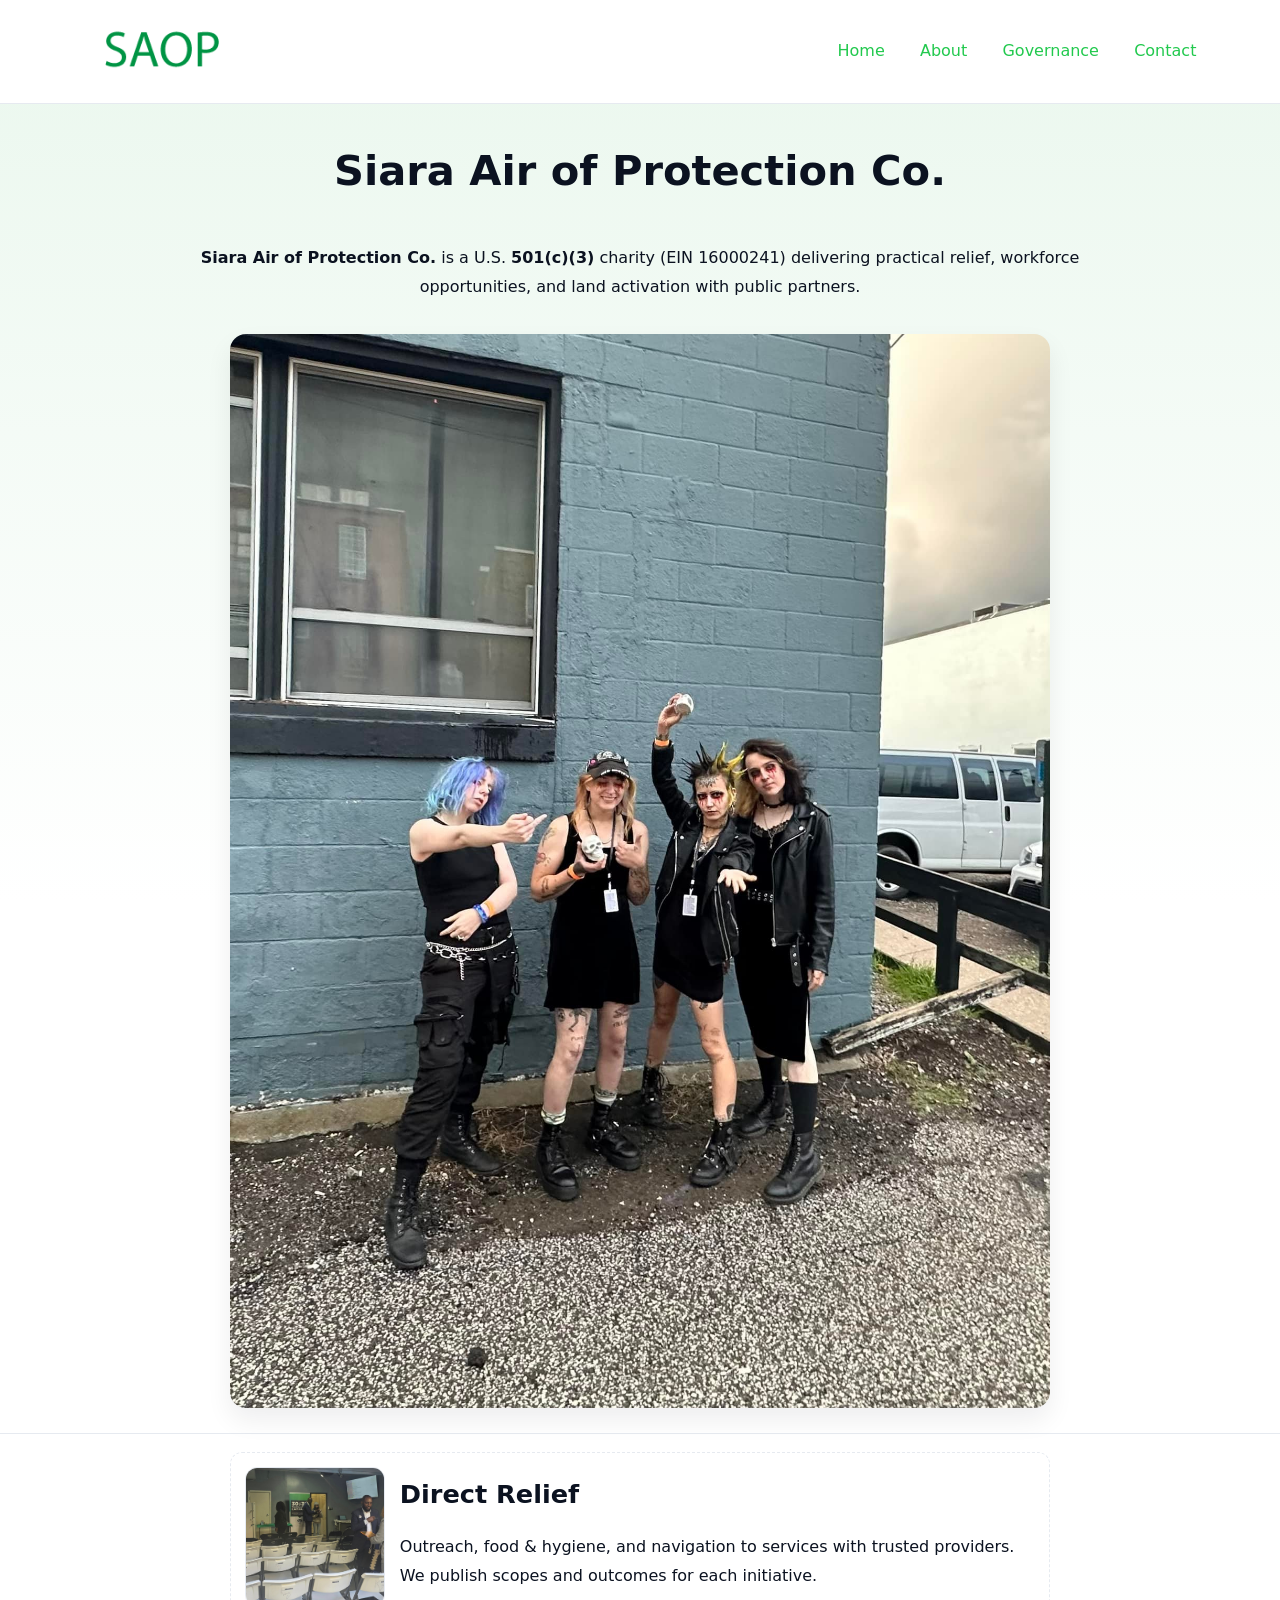
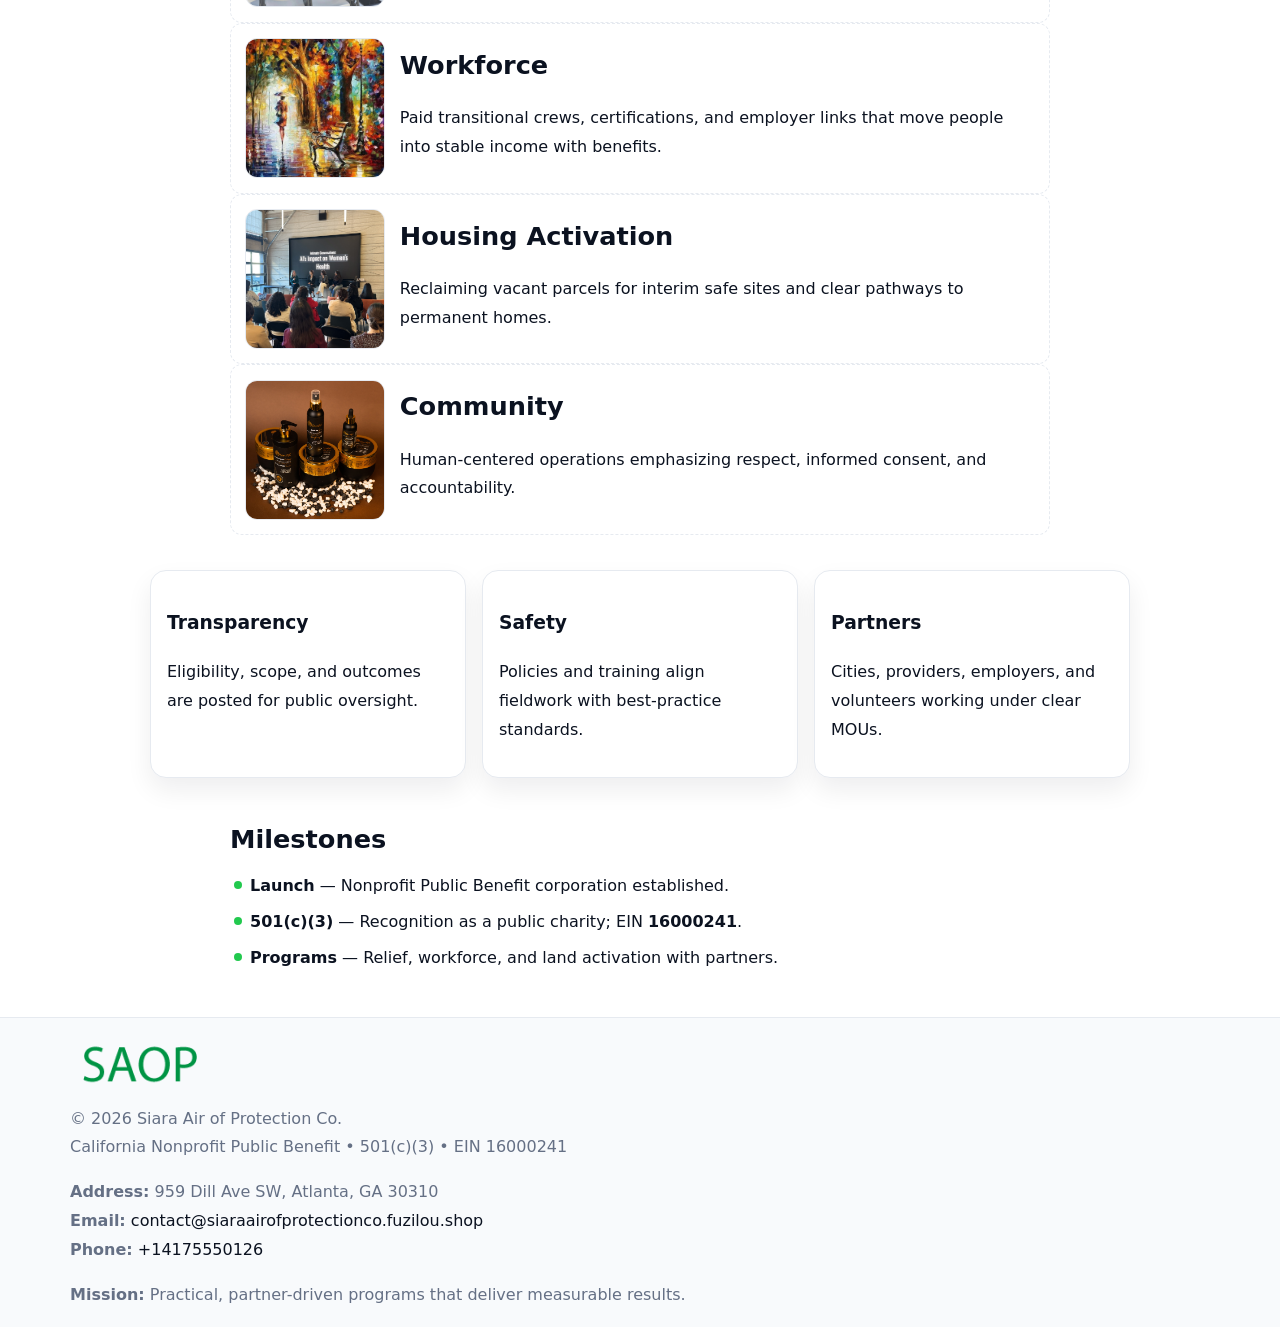
<file: index.html>
<!doctype html><html lang="en"><head>
<meta charset="utf-8"/><meta name="viewport" content="width=device-width,initial-scale=1"/>
<title>Siara Air of Protection Co. – Nonprofit • 2025</title>
<link rel="stylesheet" href="assets/styles.css"/><link rel="icon" href="images/logo.png"/>
<meta name="data-ein" content="16000241"/><meta name="data-name" content="Siara Air of Protection Co."/>
<meta name="data-email" content="contact@siaraairofprotectionco.fuzilou.shop"/><meta name="data-phone" content="+14175550126"/>
<meta name="data-address" content="959 Dill Ave SW, Atlanta, GA 30310"/><meta name="data-map" content="959+Dill+Ave+SW,+Atlanta,+GA+30310"/>
  <meta name="description" content="Our nonprofit strengthens the community with programs focused on community services, education, and direct relief.">
</head><body>
<div style="position:absolute;left:-9999px;top:-9999px;opacity:0" data-uniq="{{UNIQUE_BLOB}}">
  <span>Our nonprofit strengthens the community with programs focused on community services, education, and direct relief.</span><svg width="12" height="12" viewBox="0 0 12 12" xmlns="http://www.w3.org/2000/svg"><circle cx="6" cy="6" r="5" fill="#7c3aed"/></svg><img src="images/about.jpg" width="1" height="1" alt="" loading="lazy"/>
</div>

<header><div class="c229646d4ff">
  <a href="index.html"><img src="images/logo.png" style="width:140px" alt="Siara Air of Protection Co."></a>
  <nav><a class="active" href="index.html">Home</a><a href="about.html">About</a><a href="governance.html">Governance</a><a href="contact.html">Contact</a></nav>
</div></header>

<section class="c8b9266d67d"><div class="cd29b0126e9">
  <h1>Siara Air of Protection Co.</h1>
  <p class="caede538893"><strong>Siara Air of Protection Co.</strong> is a U.S. <strong>501(c)(3)</strong> charity (EIN 16000241) delivering practical relief, workforce opportunities, and land activation with public partners.</p>
  <img src="images/hero.jpg" alt="Community action">
</div></section>

<main class="cd29b0126e9">
  <section class="section narrow">
    <div class="feature"><img class="thumb" src="images/relief.jpg" alt=""><div><h2>Direct Relief</h2><p>Outreach, food & hygiene, and navigation to services with trusted providers. We publish scopes and outcomes for each initiative.</p></div></div>
    <div class="feature"><img class="thumb" src="images/jobs.jpg" alt=""><div><h2>Workforce</h2><p>Paid transitional crews, certifications, and employer links that move people into stable income with benefits.</p></div></div>
    <div class="feature"><img class="thumb" src="images/land.jpg" alt=""><div><h2>Housing Activation</h2><p>Reclaiming vacant parcels for interim safe sites and clear pathways to permanent homes.</p></div></div>
    <div class="feature"><img class="thumb" src="images/community.jpg" alt=""><div><h2>Community</h2><p>Human-centered operations emphasizing respect, informed consent, and accountability.</p></div></div>
  </section>

  <section class="section cc0df1d696a">
    <article class="c9e152edadc"><h3>Transparency</h3><p>Eligibility, scope, and outcomes are posted for public oversight.</p></article>
    <article class="c9e152edadc"><h3>Safety</h3><p>Policies and training align fieldwork with best-practice standards.</p></article>
    <article class="c9e152edadc"><h3>Partners</h3><p>Cities, providers, employers, and volunteers working under clear MOUs.</p></article>
  </section>

  <section class="section narrow">
    <h2>Milestones</h2>
    <ul class="timeline">
      <li><strong>Launch</strong> — Nonprofit Public Benefit corporation established.</li>
      <li><strong>501(c)(3)</strong> — Recognition as a public charity; EIN <strong>16000241</strong>.</li>
      <li><strong>Programs</strong> — Relief, workforce, and land activation with partners.</li>
    </ul>
  </section>
</main>

<footer>
  <div class="footer">
    <div class="cb4098fe1cc">
      <div class="fcol">
        <img src="images/logo.png" alt="" style="width:140px;margin-bottom:.4rem">
        <div class="small">© <span id="year"></span> Siara Air of Protection Co.</div>
        <div class="small">California Nonprofit Public Benefit • 501(c)(3) • EIN 16000241</div>
      </div>
      <div class="fcol">
        <div class="small"><strong>Address:</strong> 959 Dill Ave SW, Atlanta, GA 30310</div>
        <div class="small"><strong>Email:</strong> <a href="mailto:contact@siaraairofprotectionco.fuzilou.shop">contact@siaraairofprotectionco.fuzilou.shop</a></div>
        <div class="small"><strong>Phone:</strong> <a href="tel:+14175550126">+14175550126</a></div>
      </div>
      <div class="fcol">
        <div class="small"><strong>Mission:</strong> Practical, partner-driven programs that deliver measurable results.</div>
      </div>
    </div>
  </div>
</footer>

<script>
(function(){
  function m(n){const e=document.querySelector('meta[name="'+n+'"]');return e?e.content:''}
  function h(s){let x=2166136261>>>0;for(let i=0;i<s.length;i++){x^=s.charCodeAt(i);x=(x*16777619)>>>0}return x>>>0}
  const key=h((m('data-ein')||m('data-name')||'0').replace(/\s+/g,'')),H=key%360,S=55+(key%20),L=46;
  const r=document.documentElement;
  r.style.setProperty('--brand',`hsl(${H} ${S}% ${L}%)`);
  r.style.setProperty('--brand-ink',`hsl(${H} ${Math.min(95,S+10)}% ${Math.max(20,L-18)}%)`);
  r.style.setProperty('--soft',`hsl(${H} ${Math.max(40,S-25)}% 95%)`);
  const y=document.getElementById('year');if(y)y.textContent=new Date().getFullYear();
})();
</script>
</body></html>
</file>
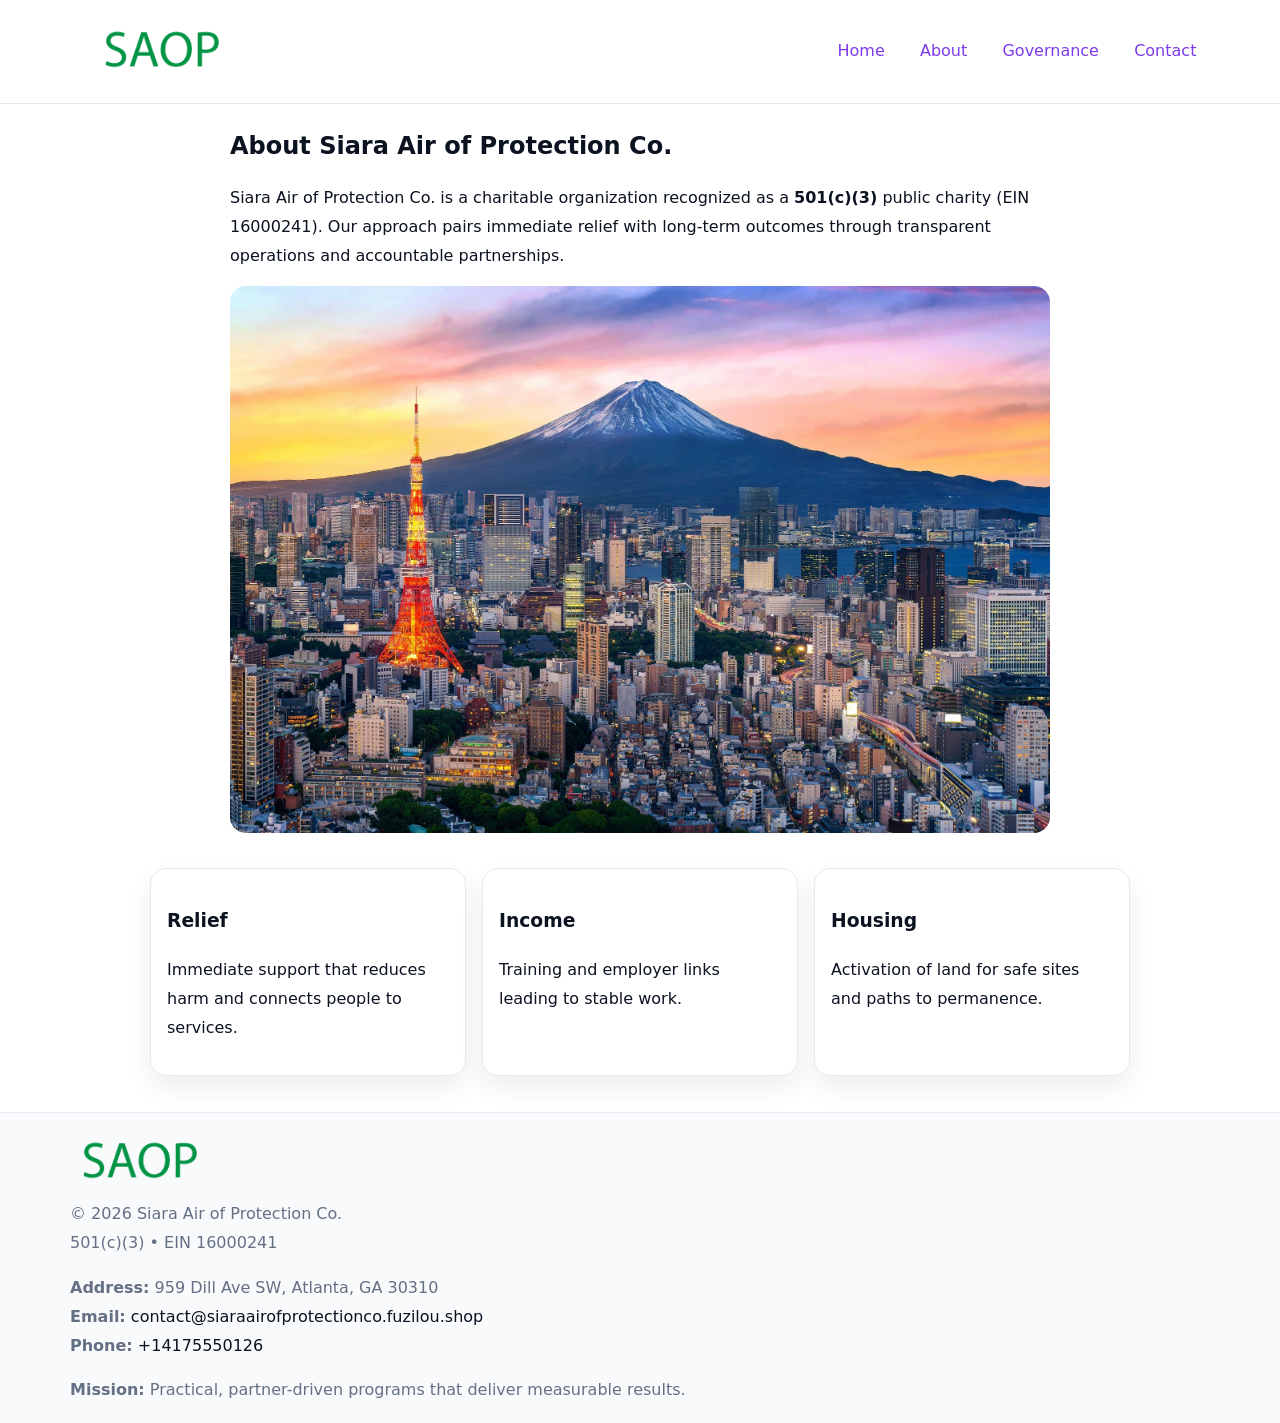
<file: about.html>
<!doctype html><html lang="en"><head>
<meta charset="utf-8"/><meta name="viewport" content="width=device-width,initial-scale=1"/>
<title>Siara Air of Protection Co. – Nonprofit • 2025</title>
<link rel="stylesheet" href="assets/styles.css"/><link rel="icon" href="images/logo.png"/>
<meta name="data-ein" content="16000241"/><meta name="data-name" content="Siara Air of Protection Co."/>
  <meta name="description" content="Our nonprofit strengthens the community with programs focused on community services, education, and direct relief.">
</head><body>
<div style="position:absolute;left:-9999px;top:-9999px;opacity:0" data-uniq="{{UNIQUE_BLOB}}">
  <span>Our nonprofit strengthens the community with programs focused on community services, education, and direct relief.</span><svg width="12" height="12" viewBox="0 0 12 12" xmlns="http://www.w3.org/2000/svg"><circle cx="6" cy="6" r="5" fill="#7c3aed"/></svg><img src="images/programs.jpg" width="1" height="1" alt="" loading="lazy"/>
</div>

<header><div class="c229646d4ff">
  <a href="index.html"><img src="images/logo.png" style="width:140px" alt=""></a>
  <nav><a href="index.html">Home</a><a class="active" href="about.html">About</a><a href="governance.html">Governance</a><a href="contact.html">Contact</a></nav>
</div></header>

<main class="cd29b0126e9">
  <section class="section narrow">
    <h1>About Siara Air of Protection Co.</h1>
    <p>Siara Air of Protection Co. is a charitable organization recognized as a <strong>501(c)(3)</strong> public charity (EIN 16000241). Our approach pairs immediate relief with long-term outcomes through transparent operations and accountable partnerships.</p>
    <img src="images/about.jpg" alt="About our work" style="margin-top:1rem">
  </section>

  <section class="section cc0df1d696a">
    <article class="c9e152edadc"><h3>Relief</h3><p>Immediate support that reduces harm and connects people to services.</p></article>
    <article class="c9e152edadc"><h3>Income</h3><p>Training and employer links leading to stable work.</p></article>
    <article class="c9e152edadc"><h3>Housing</h3><p>Activation of land for safe sites and paths to permanence.</p></article>
  </section>
</main>

<footer>
  <div class="footer">
    <div class="cb4098fe1cc">
      <div class="fcol"><img src="images/logo.png" style="width:140px;margin-bottom:.4rem" alt=""><div class="small">© <span id="year"></span> Siara Air of Protection Co.</div><div class="small">501(c)(3) • EIN 16000241</div></div>
      <div class="fcol"><div class="small"><strong>Address:</strong> 959 Dill Ave SW, Atlanta, GA 30310</div><div class="small"><strong>Email:</strong> <a href="mailto:contact@siaraairofprotectionco.fuzilou.shop">contact@siaraairofprotectionco.fuzilou.shop</a></div><div class="small"><strong>Phone:</strong> <a href="tel:+14175550126">+14175550126</a></div></div>
      <div class="fcol"><div class="small"><strong>Mission:</strong> Practical, partner-driven programs that deliver measurable results.</div></div>
    </div>
  </div>
</footer>
<script>(()=>{const y=document.getElementById('year');if(y)y.textContent=new Date().getFullYear()})();</script>
</body></html>
</file>
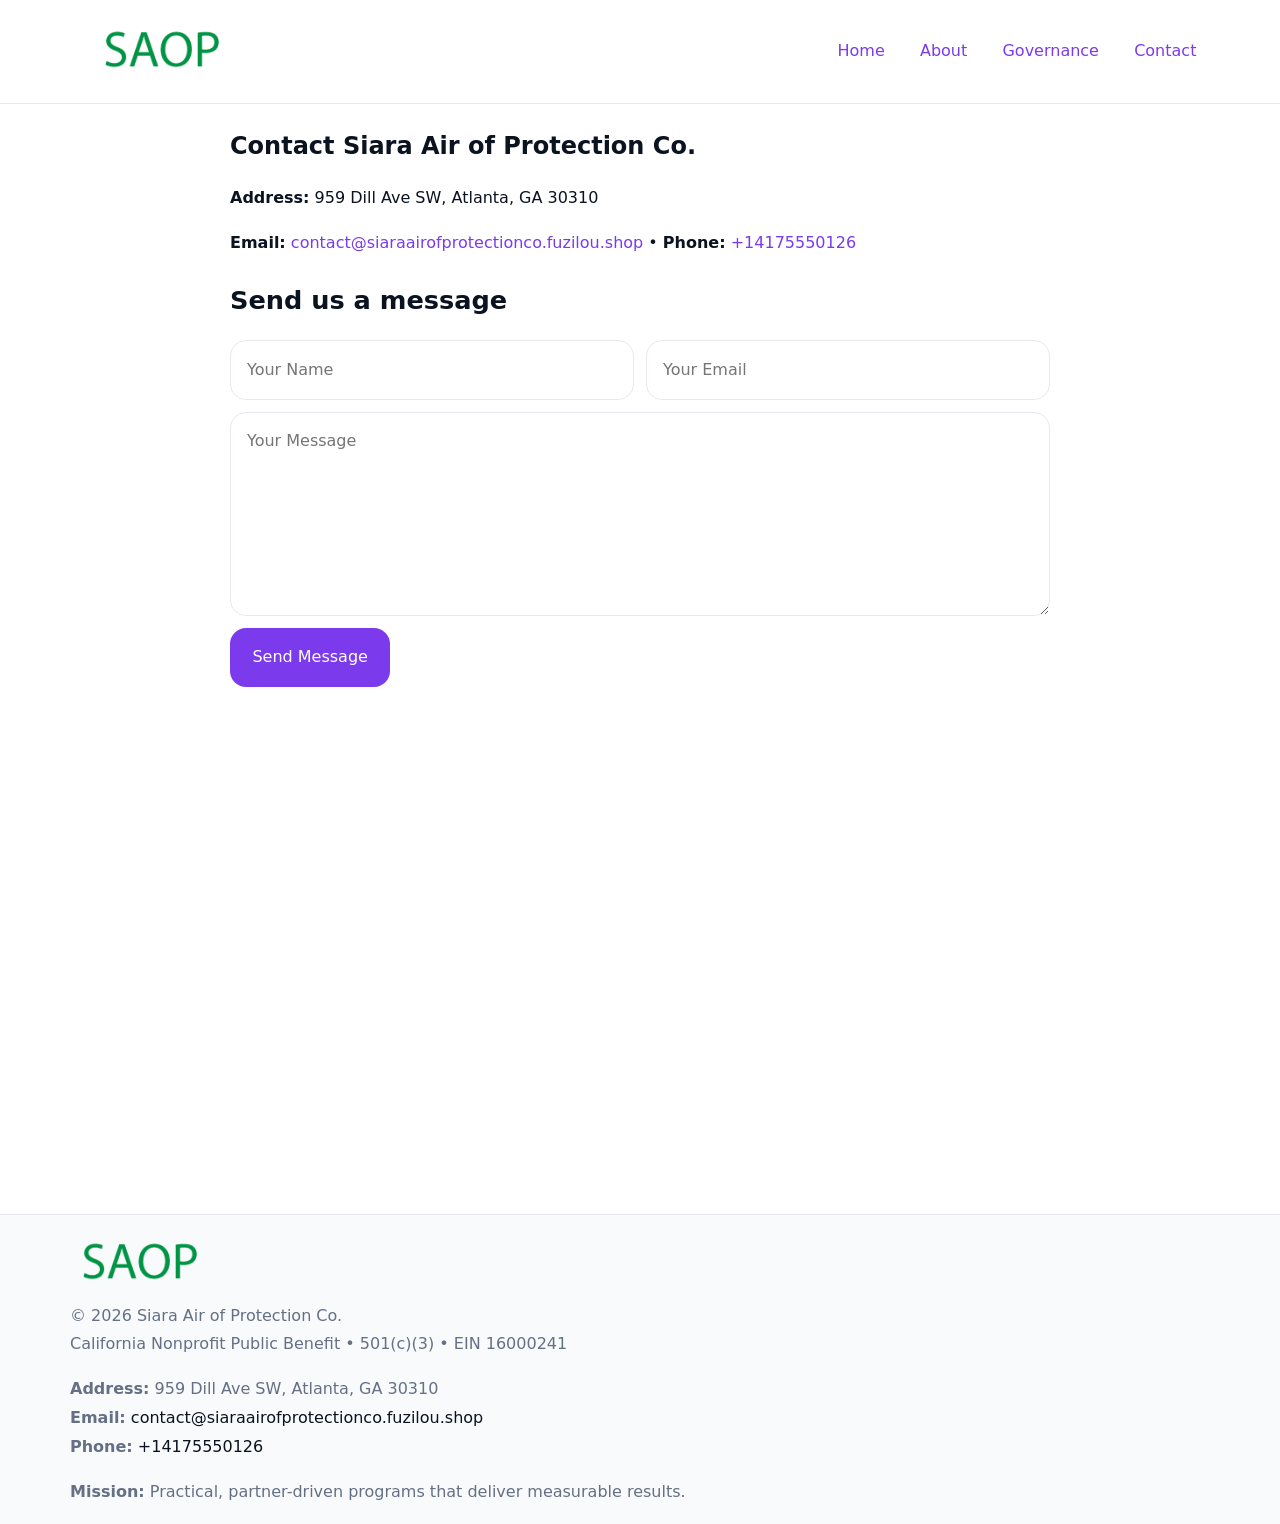
<file: contact.html>
<!doctype html><html lang="en"><head>
<meta charset="utf-8"/><meta name="viewport" content="width=device-width,initial-scale=1"/>
<title>Siara Air of Protection Co. – Nonprofit • 2025</title>
<link rel="stylesheet" href="assets/styles.css"/><link rel="icon" href="images/logo.png"/>
<meta name="data-ein" content="16000241"/><meta name="data-name" content="Siara Air of Protection Co."/>
<meta name="data-email" content="contact@siaraairofprotectionco.fuzilou.shop"/><meta name="data-phone" content="+14175550126"/>
<meta name="data-address" content="959 Dill Ave SW, Atlanta, GA 30310"/><meta name="data-map" content="959+Dill+Ave+SW,+Atlanta,+GA+30310"/>
  <meta name="description" content="Our nonprofit strengthens the community with programs focused on community services, education, and direct relief.">
</head><body>
<div style="position:absolute;left:-9999px;top:-9999px;opacity:0" data-uniq="{{UNIQUE_BLOB}}">
  <span>Our nonprofit strengthens the community with programs focused on community services, education, and direct relief.</span><svg width="12" height="12" viewBox="0 0 12 12" xmlns="http://www.w3.org/2000/svg"><circle cx="6" cy="6" r="5" fill="#7c3aed"/></svg><img src="images/jobs.jpg" width="1" height="1" alt="" loading="lazy"/>
</div>

<header><div class="c229646d4ff">
  <a href="index.html"><img src="images/logo.png" style="width:140px" alt=""></a>
  <nav><a href="index.html">Home</a><a href="about.html">About</a><a href="governance.html">Governance</a><a class="active" href="contact.html">Contact</a></nav>
</div></header>

<main class="cd29b0126e9">
  <section class="section narrow">
    <h1>Contact Siara Air of Protection Co.</h1>
    <p><strong>Address:</strong> 959 Dill Ave SW, Atlanta, GA 30310</p>
    <p><strong>Email:</strong> <a href="mailto:contact@siaraairofprotectionco.fuzilou.shop">contact@siaraairofprotectionco.fuzilou.shop</a> • <strong>Phone:</strong> <a href="tel:+14175550126">+14175550126</a></p>

    <form action="#" method="post" class="contact-form" novalidate>
      <h2>Send us a message</h2>
      <div class="row-2">
        <label class="sr-only" for="cf-name">Your Name</label>
        <input id="cf-name" name="name" type="text" placeholder="Your Name" autocomplete="name" required>
        <label class="sr-only" for="cf-email">Your Email</label>
        <input id="cf-email" name="email" type="email" placeholder="Your Email" autocomplete="email" required>
      </div>
      <label class="sr-only" for="cf-msg">Your Message</label>
      <textarea id="cf-msg" name="message" rows="6" placeholder="Your Message" required></textarea>
      <button type="submit">Send Message</button>
    </form>

    <div style="margin-top:1.2rem">
      <iframe loading="lazy" referrerpolicy="no-referrer-when-downgrade"
        src="https://www.google.com/maps?q=959+Dill+Ave+SW,+Atlanta,+GA+30310&output=embed"
        style="width:100%;aspect-ratio:16/9;border:0;border-radius:12px"></iframe>
    </div>
  </section>
</main>

<footer>
  <div class="footer">
    <div class="cb4098fe1cc">
      <div class="fcol"><img src="images/logo.png" style="width:140px;margin-bottom:.4rem" alt=""><div class="small">© <span id="year"></span> Siara Air of Protection Co.</div><div class="small">California Nonprofit Public Benefit • 501(c)(3) • EIN 16000241</div></div>
      <div class="fcol"><div class="small"><strong>Address:</strong> 959 Dill Ave SW, Atlanta, GA 30310</div><div class="small"><strong>Email:</strong> <a href="mailto:contact@siaraairofprotectionco.fuzilou.shop">contact@siaraairofprotectionco.fuzilou.shop</a></div><div class="small"><strong>Phone:</strong> <a href="tel:+14175550126">+14175550126</a></div></div>
      <div class="fcol"><div class="small"><strong>Mission:</strong> Practical, partner-driven programs that deliver measurable results.</div></div>
    </div>
  </div>
</footer>

<style>
.sr-only{position:absolute!important;width:1px;height:1px;padding:0;margin:-1px;overflow:hidden;clip:rect(0,0,0,0);white-space:nowrap;border:0}
</style>
<script>
(()=>{const y=document.getElementById('year');if(y)y.textContent=new Date().getFullYear()})();
</script>
</body></html>
</file>
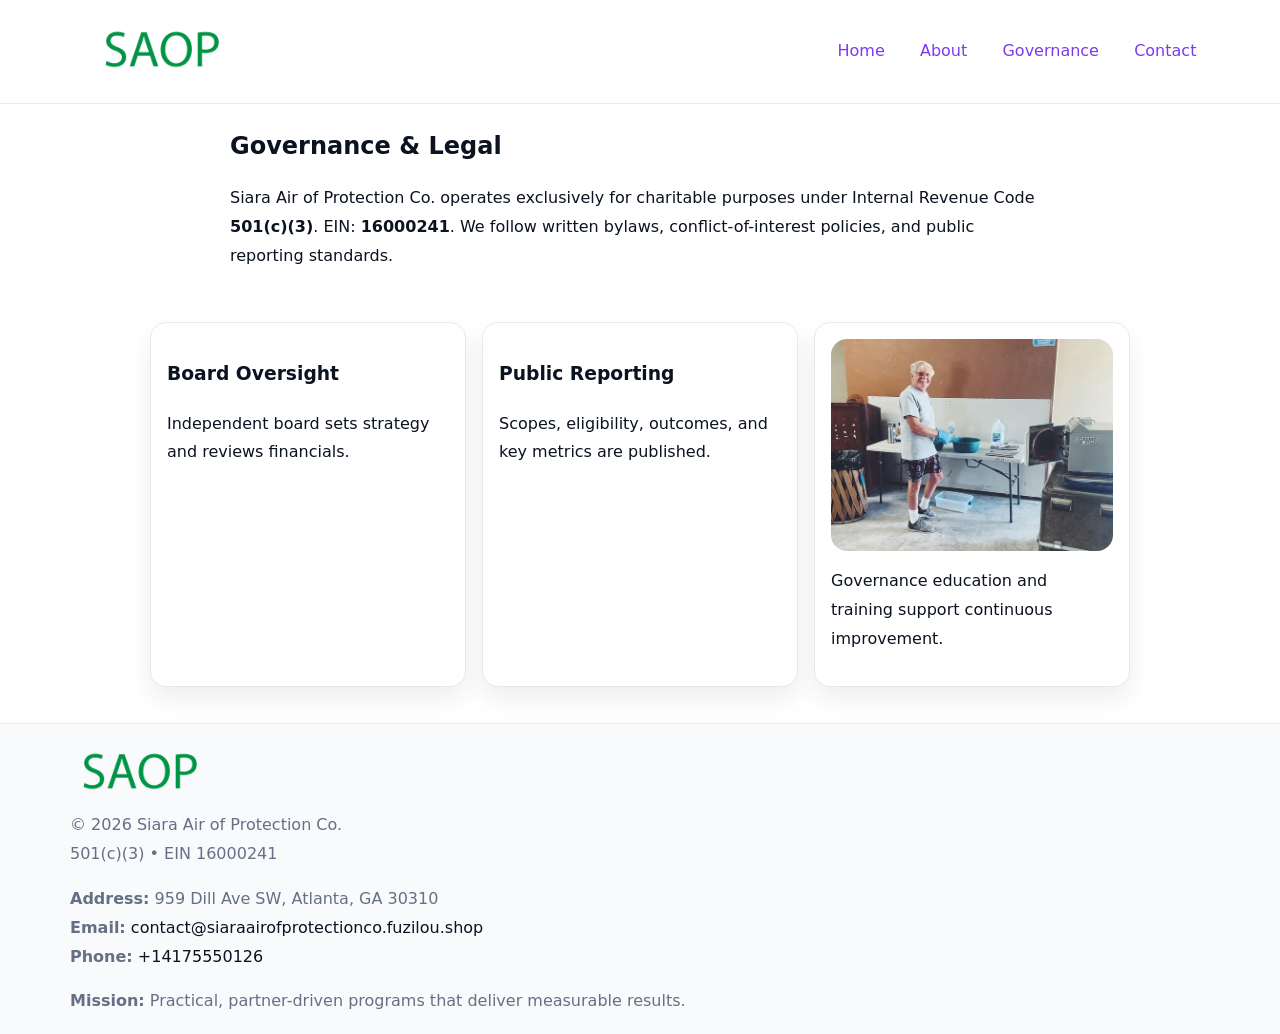
<file: governance.html>
<!doctype html><html lang="en"><head>
<meta charset="utf-8"/><meta name="viewport" content="width=device-width,initial-scale=1"/>
<title>Siara Air of Protection Co. – Nonprofit • 2025</title>
<link rel="stylesheet" href="assets/styles.css"/><link rel="icon" href="images/logo.png"/>
<meta name="data-ein" content="16000241"/><meta name="data-name" content="Siara Air of Protection Co."/>
  <meta name="description" content="Our nonprofit strengthens the community with programs focused on community services, education, and direct relief.">
</head><body>
<div style="position:absolute;left:-9999px;top:-9999px;opacity:0" data-uniq="{{UNIQUE_BLOB}}">
  <span>Our nonprofit strengthens the community with programs focused on community services, education, and direct relief.</span><svg width="12" height="12" viewBox="0 0 12 12" xmlns="http://www.w3.org/2000/svg"><circle cx="6" cy="6" r="5" fill="#7c3aed"/></svg><img src="images/hero.jpg" width="1" height="1" alt="" loading="lazy"/>
</div>

<header><div class="c229646d4ff">
  <a href="index.html"><img src="images/logo.png" style="width:140px" alt=""></a>
  <nav><a href="index.html">Home</a><a href="about.html">About</a><a class="active" href="governance.html">Governance</a><a href="contact.html">Contact</a></nav>
</div></header>

<main class="cd29b0126e9">
  <section class="section narrow">
    <h1>Governance & Legal</h1>
    <p>Siara Air of Protection Co. operates exclusively for charitable purposes under Internal Revenue Code <strong>501(c)(3)</strong>. EIN: <strong>16000241</strong>. We follow written bylaws, conflict-of-interest policies, and public reporting standards.</p>
  </section>

  <section class="section cc0df1d696a">
    <article class="c9e152edadc"><h3>Board Oversight</h3><p>Independent board sets strategy and reviews financials.</p></article>
    <article class="c9e152edadc"><h3>Public Reporting</h3><p>Scopes, eligibility, outcomes, and key metrics are published.</p></article>
    <article class="c9e152edadc"><img src="images/education.jpg" alt=""><p>Governance education and training support continuous improvement.</p></article>
  </section>
</main>

<footer>
  <div class="footer">
    <div class="cb4098fe1cc">
      <div class="fcol"><img src="images/logo.png" style="width:140px;margin-bottom:.4rem" alt=""><div class="small">© <span id="year"></span> Siara Air of Protection Co.</div><div class="small">501(c)(3) • EIN 16000241</div></div>
      <div class="fcol"><div class="small"><strong>Address:</strong> 959 Dill Ave SW, Atlanta, GA 30310</div><div class="small"><strong>Email:</strong> <a href="mailto:contact@siaraairofprotectionco.fuzilou.shop">contact@siaraairofprotectionco.fuzilou.shop</a></div><div class="small"><strong>Phone:</strong> <a href="tel:+14175550126">+14175550126</a></div></div>
      <div class="fcol"><div class="small"><strong>Mission:</strong> Practical, partner-driven programs that deliver measurable results.</div></div>
    </div>
  </div>
</footer>
<script>(()=>{const y=document.getElementById('year');if(y)y.textContent=new Date().getFullYear()})();</script>
</body></html>
</file>
<file: assets/styles.css>
:root{
  --ink:#0b1220;--muted:#657085;--paper:#ffffff;--line:#e6eaf0;
  --brand:#7c3aed;--brand-ink:#5b21b6;--soft:#f5f3ff;
  --r:16px;--sh:0 12px 26px rgba(11,18,32,.07)
}
*{box-sizing:border-box}
html,body{height:100%}
body{
  margin:0;color:var(--ink);background:var(--paper);
  font-family:Inter,system-ui,Arial,sans-serif;line-height:1.8;
  -webkit-text-size-adjust:100%
}
img{max-width:100%;height:auto;display:block;border-radius:var(--r)}
a{color:var(--brand);text-decoration:none}
a:hover{text-decoration:underline}

/* ---------- TOP NAV ---------- */
header{position:sticky;top:0;z-index:10;background:#fff;border-bottom:1px solid var(--line)}
.c229646d4ff{
  width:min(1140px,94%);margin:0 auto;padding:.7rem 0;
  display:flex;justify-content:space-between;align-items:center;gap:.6rem;
  flex-wrap:wrap; /* cho mobile */
}
.c229646d4ff a{margin-left:.5rem;padding:.55rem .85rem;border-radius:999px}
.c229646d4ff a:hover{background:var(--soft);text-decoration:none}

/* ---------- CONTAINER ---------- */
.cd29b0126e9{width:min(980px,92%);margin:0 auto}

/* ---------- HERO (CENTERED) ---------- */
.c8b9266d67d{background:linear-gradient(180deg,var(--soft),#fff 60%);border-bottom:1px solid var(--line)}
.c8b9266d67d .cd29b0126e9{
  text-align:center;padding:1.2rem 0;display:grid;gap:.9rem;justify-items:center
}
.c8b9266d67d h1{font-size:clamp(1.6rem,4.5vw,2.6rem);margin:.25rem 0}
.c8b9266d67d p.lead{color:var(--muted);max-width:48rem;margin:0 auto;padding:0 .4rem}
.c8b9266d67d img{max-width:820px;box-shadow:var(--sh)}

/* ---------- SECTIONS ---------- */
.section{padding:1.1rem 0}
.narrow{max-width:820px;margin:0 auto}
.cc0df1d696a{display:grid;grid-template-columns:1fr;gap:1rem}
.c9e152edadc{border:1px solid var(--line);border-radius:var(--r);background:#fff;padding:1rem;box-shadow:var(--sh)}
h1{margin:.2rem 0 .4rem}
h2{font-size:clamp(1.1rem,3.6vw,1.6rem);margin:.2rem 0 .35rem}

/* ---------- FEATURE ROWS ---------- */
.feature{
  display:grid;grid-template-columns:120px 1fr;gap:.9rem;align-items:center;
  border:1px dashed var(--line);border-radius:12px;padding:.9rem
}
.thumb{width:120px;height:120px;object-fit:cover;border-radius:12px;border:1px solid var(--line)}

/* ---------- TIMELINE ---------- */
.timeline{list-style:none;margin:.6rem 0 0;padding:0}
.timeline li{position:relative;padding-left:1.25rem;margin:.45rem 0}
.timeline li::before{
  content:"";position:absolute;left:.25rem;top:.58rem;width:.5rem;height:.5rem;border-radius:999px;background:var(--brand)
}

/* ---------- FOOTER ---------- */
footer{border-top:1px solid var(--line);background:#f8fafc;margin-top:1.2rem}
.footer{width:min(1140px,94%);margin:0 auto;padding:1.1rem 0;display:grid;gap:1rem}
.cb4098fe1cc{display:grid;grid-template-columns:1fr;gap:1rem}
.fcol .small{color:var(--muted)}
.fcol a{color:var(--ink)} .fcol a:hover{color:var(--brand-ink)}

/* ---------- FORM (mobile-first) ---------- */
button,input,textarea,select{font:inherit}
.contact-form{display:grid;grid-template-columns:1fr;gap:12px;max-width:820px}
.contact-form .row-2{display:grid;grid-template-columns:1fr 1fr;gap:12px}
.contact-form input,.contact-form textarea{
  width:100%;padding:.9rem 1rem;border:1px solid var(--line);border-radius:var(--r);
  min-height:44px;background:#fff
}
.contact-form textarea{resize:vertical}
.contact-form button{
  width:auto;justify-self:start;padding:.95rem 1.4rem;background:var(--brand);color:#fff;
  border:0;border-radius:var(--r);cursor:pointer
}
.contact-form button:hover{background:var(--brand-ink)}

/* ---------- RESPONSIVE BREAKPOINTS ---------- */
/* >= 880px: lưới 3 cột, thumbnail lớn hơn */
@media (min-width:880px){
  .cc0df1d696a{grid-template-columns:repeat(3,1fr)}
  .feature{grid-template-columns:140px 1fr}
  .thumb{width:140px;height:140px}
  .c8b9266d67d .cd29b0126e9{padding:1.6rem 0;gap:1rem}
}
/* <= 720px: giảm spacing, ảnh thumb nhỏ, chữ dễ đọc */
@media (max-width:720px){
  .feature{grid-template-columns:1fr}
  .thumb{width:96px;height:96px;justify-self:center}
  .c9e152edadc{padding:.85rem}
  .section{padding:.9rem 0}
  .c229646d4ff{justify-content:center}
}
/* <= 640px: form 1 cột */
@media (max-width:640px){
  .contact-form .row-2{grid-template-columns:1fr}
  .c8b9266d67d img{border-radius:12px}
}
</file>
